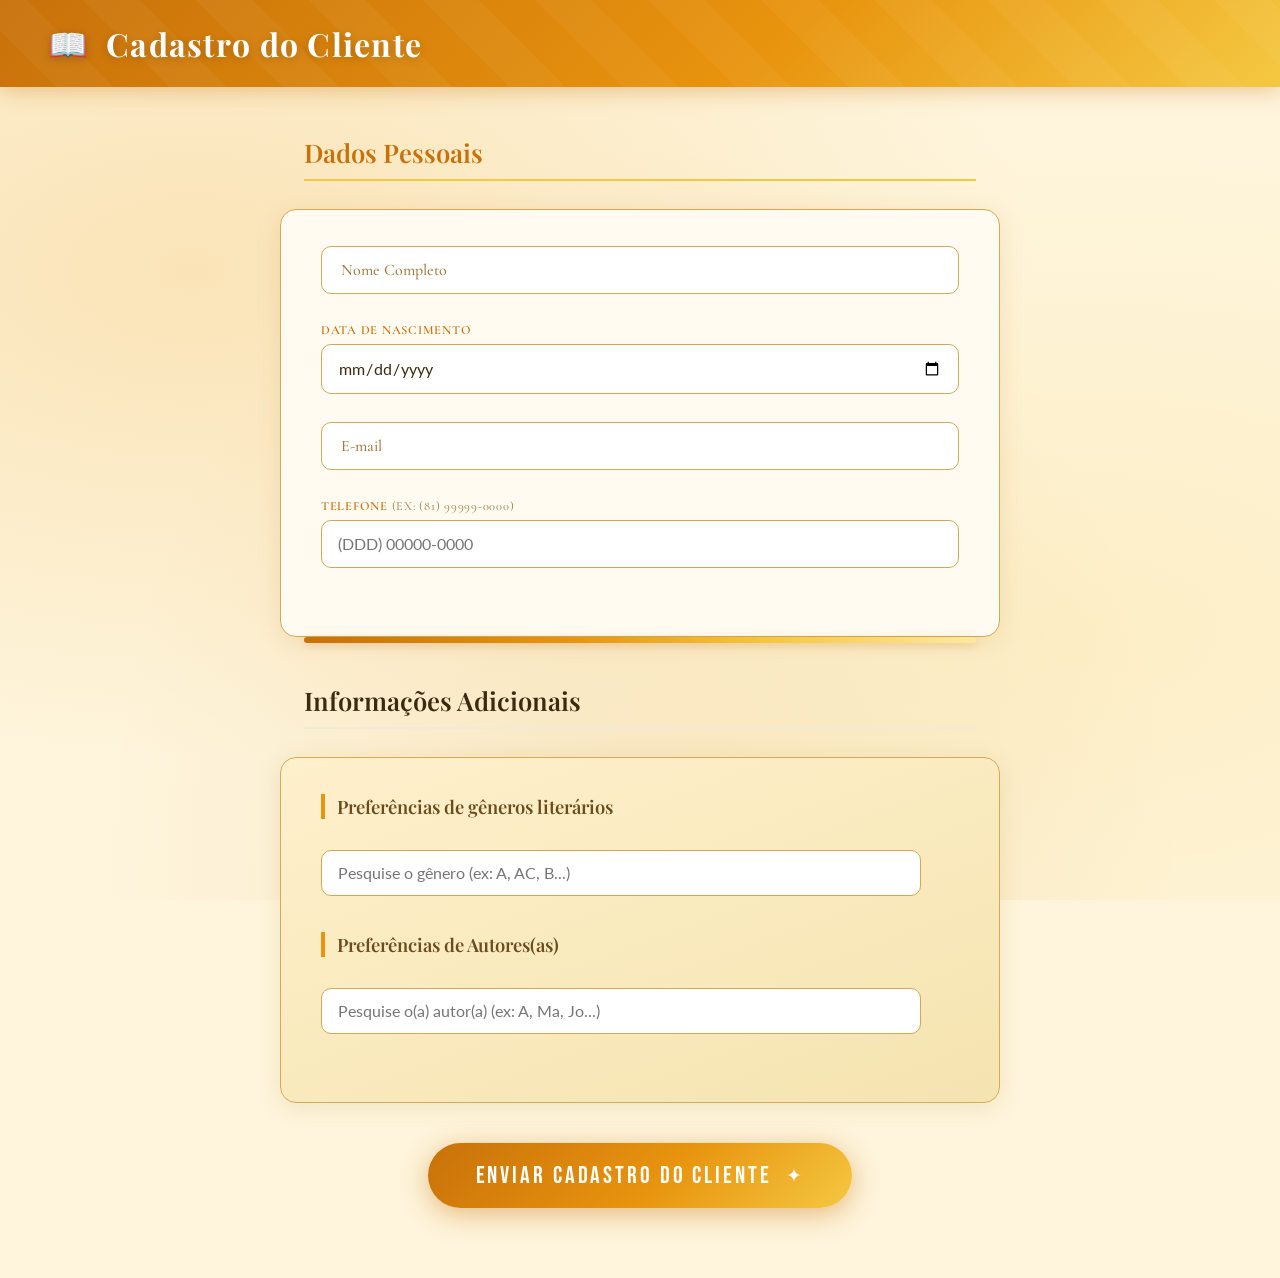
<file: index.html>
<!DOCTYPE html>
<html lang="pt-br">

<head>
    <meta charset="UTF-8">
    <meta name="viewport" content="width=device-width, initial-scale=1.0">
    <title>Login Book</title>
    <link rel="preconnect" href="https://fonts.googleapis.com">
    <link href="https://fonts.googleapis.com/css2?family=Playfair+Display:ital,wght@0,400;0,600;0,700;1,400&family=Cormorant+Garamond:ital,wght@0,300;0,400;0,500;0,600;1,400&family=Lato:wght@300;400;700&family=Bebas+Neue&display=swap" rel="stylesheet">
    <link rel="stylesheet" href="login-book/styles.css">
</head>

<body>

    <!-- CABEÇALHO -->
    <div id="header">
        <h1>Cadastro do Cliente</h1>
    </div>

    <!-- TÍTULO DA SEÇÃO 1 -->
    <div id="main">
        <h3>Dados Pessoais</h3>
    </div>

    <!-- FORMULÁRIO 1 — DADOS PESSOAIS -->
    <form id="form-dados" action="salvar.php" method="post" novalidate>

        <!-- Nome Completo — Floating Label -->
        <div class="floating-field">
            <input type="text" id="nomeCompleto" placeholder=" " required>
            <label for="nomeCompleto">Nome Completo</label>
            <small id="nomeErro" style="color:red; display:none;"></small>
        </div>

        <!-- Data de Nascimento -->
        <div class="input-calendar">
            <label for="dataNascimento">Data de Nascimento</label>
            <input type="date" id="dataNascimento" required>
            <small id="dataErro" style="color:red; display:none;"></small>
        </div>

        <!-- E-mail — Floating Label -->
        <div class="floating-field">
            <input type="email" id="email" name="email" placeholder=" " required>
            <label for="email">E-mail</label>
            <small id="emailHelp" style="display:none; color:#A07840; font-style:italic; font-size:0.8rem; margin-top:4px;">
                Use um e-mail válido como: exemplo@gmail.com ou exemplo@hotmail.com
            </small>
        </div>

        <!-- Telefone -->
        <div class="input-group-number">
            <label for="phone">Telefone <span style="font-size:0.78rem; font-weight:400; color:#A07840;">(ex: (81) 99999-0000)</span></label>
            <input type="tel" id="phone" required placeholder="(DDD) 00000-0000">
            <small id="phoneErro" style="color:red; display:none;"></small>
        </div>

    </form>

    <!-- DIVISÓRIA ENTRE SEÇÕES -->
    <div class="secao-divisoria">
        <div class="secao-divisoria-inner"></div>
    </div>

    <!-- TÍTULO DA SEÇÃO 2 -->
    <div id="main-1">
        <h1>Informações Adicionais</h1>
    </div>

    <!-- FORMULÁRIO 2 — INFORMAÇÕES ADICIONAIS -->
    <form id="form-adicional" novalidate>

        <!-- Preferências Literárias -->
        <div id="sistema-literario-root">
            <h3 id="titulo-preferencias">Preferências de gêneros literários</h3>
            <div id="gera-tags-selecionadas" style="margin-bottom: 15px; display: flex; gap: 8px; flex-wrap: wrap;"></div>
            <div id="gera-container-principal" style="position: relative; width: 100%; max-width: 600px; margin-bottom: 20px;">
                <input type="text" id="gera-input-genero" placeholder="Pesquise o gênero (ex: A, AC, B...)" autocomplete="off">
                <ul id="gera-lista-genero"></ul>
            </div>
            <div id="gera-secao-perguntas"></div>
        </div>

        <!-- Preferências de Autores -->
        <div id="sistema-autores-root">
            <h3 id="titulo-preferencias-autores">Preferências de Autores(as)</h3>
            <div id="autor-tags-selecionadas" style="margin-bottom: 15px; display: flex; gap: 8px; flex-wrap: wrap;"></div>
            <div id="autor-container-principal" style="position: relative; width: 100%; max-width: 600px; margin-bottom: 20px;">
                <input type="text" id="autor-input" placeholder="Pesquise o(a) autor(a) (ex: A, Ma, Jo...)" autocomplete="off">
                <ul id="autor-lista"></ul>
            </div>
            <div id="autor-secao-perguntas"></div>
        </div>

    </form>

    <!-- ÁREA DO BOTÃO ENVIAR -->
    <div class="area-botao-enviar">
        <button id="btn-enviar" class="btn-enviar" type="button">
            <span class="btn-texto">Enviar Cadastro do Cliente</span>
            <span class="btn-icone">✦</span>
        </button>
    </div>

    <!-- ===== POPUP DE ERRO ===== -->
    <div id="popup-erro" class="popup-overlay" aria-hidden="true">
        <div class="popup-caixa popup-caixa--erro">
            <div class="popup-icone-wrap">
                <span class="popup-icone">⚠</span>
            </div>
            <h2 class="popup-titulo">Ops! Faltaram algumas informações</h2>
            <p class="popup-msg" id="popup-erro-msg"></p>
            <p class="popup-sub">Revise os campos destacados e tente enviar novamente.</p>
            <button class="popup-btn popup-btn--erro" id="btn-popup-erro-fechar">Corrigir agora</button>
        </div>
    </div>

    <!-- ===== POPUP DE SUCESSO ===== -->
    <div id="popup-sucesso" class="popup-overlay" aria-hidden="true">
        <div class="popup-caixa popup-caixa--sucesso">
            <div class="popup-icone-wrap">
                <span class="popup-icone">✔</span>
            </div>
            <h2 class="popup-titulo">CADASTRO REALIZADO!</h2>
            <p class="popup-msg">Seja bem-vindo(a)! Seu cadastro foi concluído com sucesso.</p>
            <button class="btn-enviar btn-enviar--sucesso" id="btn-prosseguir" type="button">
                <span class="btn-texto">Cadastro realizado, prossiga</span>
                <span class="btn-icone">→</span>
            </button>
        </div>
    </div>

    <script src="login-book/form.js"></script>

</body>
</html>
</file>
<file: login-book/styles.css>
/* =============================================
   IMPORTAÇÃO DE FONTES
   ============================================= */

@import url('https://fonts.googleapis.com/css2?family=Playfair+Display:ital,wght@0,400;0,600;0,700;1,400&family=Cormorant+Garamond:ital,wght@0,300;0,400;0,500;0,600;1,400&family=Lato:wght@300;400;700&family=Bebas+Neue&display=swap');

/* =============================================
   VARIÁVEIS GLOBAIS
   ============================================= */

:root {
    --amber-deep: #C8710A;
    --amber-mid: #E8940E;
    --amber-light: #F5C842;
    --amber-pale: #FDE9A2;
    --amber-wash: #FEF5DC;
    --cream: #FFFBF0;
    --section-alt: #F0EAD6;
    --text-dark: #3A2A10;
    --text-mid: #6B4C1E;
    --text-light: #A07840;
    --border-color: #D4A855;
    --shadow-card: 0 4px 24px rgba(180, 100, 10, 0.12);
    --radius-lg: 16px;
    --radius-md: 10px;
}


/* =============================================
   RESET E BASE
   ============================================= */

*,
*::before,
*::after {
    box-sizing: border-box;
    margin: 0;
    padding: 0;
}

html {
    scroll-behavior: smooth;
}

body {
    font-family: 'Lato', sans-serif;
    background-color: var(--amber-wash);
    color: var(--text-dark);
    min-height: 100vh;
    background-image: radial-gradient(ellipse at 15% 30%, rgba(232, 148, 14, 0.18) 0%, transparent 55%), radial-gradient(ellipse at 85% 70%, rgba(245, 200, 66, 0.14) 0%, transparent 55%), radial-gradient(ellipse at 50% 100%, rgba(200, 113, 10, 0.10) 0%, transparent 60%);
    background-attachment: fixed;
}


/* =============================================
   CABEÇALHO
   ============================================= */

#header {
    background: linear-gradient(135deg, var(--amber-deep) 0%, var(--amber-mid) 60%, var(--amber-light) 100%);
    padding: 22px 48px;
    display: flex;
    align-items: center;
    gap: 18px;
    box-shadow: 0 4px 20px rgba(200, 113, 10, 0.35);
    position: relative;
    overflow: hidden;
}

#header::before {
    content: '📖';
    font-size: 32px;
    filter: drop-shadow(0 2px 4px rgba(0, 0, 0, 0.2));
}

#header::after {
    content: '';
    position: absolute;
    inset: 0;
    background: repeating-linear-gradient(45deg, transparent, transparent 40px, rgba(255, 255, 255, 0.04) 40px, rgba(255, 255, 255, 0.04) 80px);
    pointer-events: none;
}

#header h1 {
    font-family: 'Playfair Display', serif;
    font-size: 2rem;
    font-weight: 700;
    color: #fff;
    letter-spacing: 0.04em;
    text-shadow: 0 2px 8px rgba(0, 0, 0, 0.2);
}


/* =============================================
   LAYOUT
   ============================================= */

form {
    max-width: 720px;
    margin: 0 auto;
    padding: 0 24px;
}

#main {
    max-width: 720px;
    margin: 48px auto 0;
    padding: 0 24px;
}

#main h3 {
    font-family: 'Playfair Display', serif;
    font-size: 1.6rem;
    font-weight: 600;
    color: var(--amber-deep);
    padding-bottom: 10px;
    border-bottom: 2px solid var(--amber-light);
    margin-bottom: 28px;
}

form:first-of-type {
    background: var(--cream);
    border: 1px solid var(--border-color);
    border-radius: var(--radius-lg);
    padding: 36px 40px 40px;
    box-shadow: var(--shadow-card);
}


/* =============================================
   DIVISÓRIA
   ============================================= */

.secao-divisoria {
    max-width: 720px;
    margin: 0 auto;
    padding: 0 24px;
}

.secao-divisoria-inner {
    width: 100%;
    height: 6px;
    border-radius: 3px;
    background: linear-gradient(90deg, var(--amber-deep) 0%, var(--amber-mid) 40%, var(--amber-light) 70%, var(--amber-pale) 100%);
    box-shadow: 0 2px 8px rgba(200, 113, 10, 0.25);
}


/* =============================================
   SEÇÃO 2
   ============================================= */

#main-1 {
    max-width: 720px;
    margin: 0 auto;
    padding: 40px 24px 0;
}

#main-1 h1 {
    font-family: 'Playfair Display', serif;
    font-size: 1.6rem;
    font-weight: 600;
    color: var(--text-dark);
    padding-bottom: 10px;
    border-bottom: 2px solid var(--section-alt);
    margin-bottom: 28px;
}

form:last-of-type {
    background: linear-gradient(160deg, #FEF0CC 0%, #F5E4B0 100%);
    border: 1px solid #D4AA55;
    border-radius: var(--radius-lg);
    padding: 0 40px 48px;
    box-shadow: 0 4px 24px rgba(160, 120, 30, 0.14);
    margin-bottom: 0;
}


/* =============================================
   FLOATING LABEL
   ============================================= */

.floating-field {
    position: relative;
    margin-bottom: 28px;
}

.floating-field label {
    position: absolute;
    top: 50%;
    left: 16px;
    transform: translateY(-50%);
    font-family: 'Cormorant Garamond', serif;
    font-size: 1rem;
    font-weight: 500;
    color: var(--text-light);
    pointer-events: none;
    transition: all 0.22s ease;
    background: transparent;
    padding: 0 4px;
    z-index: 1;
}

.floating-field input:focus~label,
.floating-field input:not(:placeholder-shown)~label {
    top: 0;
    font-size: 0.78rem;
    color: var(--amber-deep);
    background: var(--cream);
    font-weight: 600;
    letter-spacing: 0.06em;
    text-transform: uppercase;
}

form:last-of-type .floating-field input:focus~label,
form:last-of-type .floating-field input:not(:placeholder-shown)~label {
    background: #FEF0CC;
}


/* =============================================
   INPUTS
   ============================================= */

.floating-field input,
.input-group input,
.input-group-email input,
.input-group-number input,
.input-calendar input {
    width: 100%;
    padding: 14px 16px;
    font-family: 'Lato', sans-serif;
    font-size: 0.97rem;
    color: var(--text-dark);
    background: #fff;
    border: 1.5px solid var(--border-color);
    border-radius: var(--radius-md);
    outline: none;
    transition: border-color 0.2s, box-shadow 0.2s;
}

.floating-field input::placeholder {
    color: transparent;
}

.floating-field input:focus,
.input-group input:focus,
.input-group-email input:focus,
.input-group-number input:focus,
.input-calendar input:focus {
    border-color: var(--amber-mid);
    box-shadow: 0 0 0 3px rgba(232, 148, 14, 0.18);
    background: #FFFDF5;
}


/* Input inválido destacado */

.input-invalido input,
.input-invalido {
    border-color: #e74c3c !important;
    box-shadow: 0 0 0 3px rgba(231, 76, 60, 0.15) !important;
}

.input-calendar {
    position: relative;
    margin-bottom: 28px;
}

.input-calendar label {
    display: block;
    font-family: 'Cormorant Garamond', serif;
    font-size: 0.78rem;
    font-weight: 600;
    color: var(--amber-deep);
    text-transform: uppercase;
    letter-spacing: 0.06em;
    margin-bottom: 6px;
}

.input-calendar input[type="date"] {
    width: 100%;
    padding: 14px 16px;
    font-family: 'Lato', sans-serif;
    font-size: 0.97rem;
    color: var(--text-dark);
    background: #fff;
    border: 1.5px solid var(--border-color);
    border-radius: var(--radius-md);
    outline: none;
    cursor: pointer;
    transition: border-color 0.2s, box-shadow 0.2s;
}

.input-calendar input[type="date"]:focus {
    border-color: var(--amber-mid);
    box-shadow: 0 0 0 3px rgba(232, 148, 14, 0.18);
}

.input-group-number {
    margin-bottom: 28px;
}

.input-group-number label {
    display: block;
    font-family: 'Cormorant Garamond', serif;
    font-size: 0.78rem;
    font-weight: 600;
    color: var(--amber-deep);
    text-transform: uppercase;
    letter-spacing: 0.06em;
    margin-bottom: 6px;
}

.input-group-number input {
    width: 100%;
    padding: 14px 16px;
    font-family: 'Lato', sans-serif;
    font-size: 0.97rem;
    color: var(--text-dark);
    background: #fff;
    border: 1.5px solid var(--border-color);
    border-radius: var(--radius-md);
    outline: none;
    transition: border-color 0.2s, box-shadow 0.2s;
}

.input-group-number input:focus {
    border-color: var(--amber-mid);
    box-shadow: 0 0 0 3px rgba(232, 148, 14, 0.18);
}

small[id$="Erro"] {
    display: block;
    margin-top: 5px;
    font-size: 0.8rem;
    color: #C0392B;
    padding-left: 4px;
}

small[id$="Help"] {
    display: block;
    margin-top: 5px;
    font-size: 0.8rem;
    color: var(--text-light);
    font-style: italic;
}


/* =============================================
   PREFERÊNCIAS — TÍTULOS E CAMPOS
   ============================================= */

#titulo-preferencias,
#titulo-preferencias-autores {
    font-family: 'Playfair Display', serif;
    font-size: 1.15rem;
    font-weight: 600;
    color: var(--text-mid);
    margin: 36px 0 16px;
    padding-left: 12px;
    border-left: 4px solid var(--amber-mid);
}

#gera-input-genero,
#autor-input {
    width: 100%;
    padding: 13px 16px !important;
    font-family: 'Lato', sans-serif !important;
    font-size: 0.97rem !important;
    color: var(--text-dark) !important;
    background: #fff !important;
    border: 1.5px solid var(--border-color) !important;
    border-radius: var(--radius-md) !important;
    outline: none;
    transition: border-color 0.2s, box-shadow 0.2s;
    box-sizing: border-box !important;
}

#gera-input-genero:focus,
#autor-input:focus {
    border-color: var(--amber-mid) !important;
    box-shadow: 0 0 0 3px rgba(232, 148, 14, 0.18) !important;
}


/* Tags com X */

.tag-removivel {
    display: inline-flex;
    align-items: center;
    gap: 7px;
    background: linear-gradient(135deg, var(--amber-deep), var(--amber-mid));
    color: #fff;
    padding: 6px 10px 6px 14px;
    border-radius: 20px;
    font-size: 0.82rem;
    font-family: 'Lato', sans-serif;
    font-weight: 700;
    box-shadow: 0 2px 6px rgba(200, 113, 10, 0.25);
    transition: box-shadow 0.15s, transform 0.15s;
}

.tag-removivel:hover {
    box-shadow: 0 4px 12px rgba(200, 113, 10, 0.4);
    transform: translateY(-1px);
}

.tag-btn-remover {
    display: inline-flex;
    align-items: center;
    justify-content: center;
    width: 18px;
    height: 18px;
    border-radius: 50%;
    background: rgba(255, 255, 255, 0.25);
    border: none;
    cursor: pointer;
    color: #fff;
    font-size: 0.75rem;
    font-weight: 900;
    line-height: 1;
    padding: 0;
    transition: background 0.15s, transform 0.15s;
}

.tag-btn-remover:hover {
    background: rgba(255, 255, 255, 0.5);
    transform: scale(1.15);
}

#gera-secao-perguntas>div,
#autor-secao-perguntas>div {
    border-left: 4px solid var(--amber-light) !important;
    background: rgba(255, 255, 255, 0.55);
    border-radius: 0 6px 6px 0;
    padding: 14px 18px !important;
}

#gera-secao-perguntas p,
#autor-secao-perguntas p {
    font-family: 'Cormorant Garamond', serif !important;
    font-style: italic !important;
    font-size: 1.1rem !important;
    color: var(--text-mid) !important;
    margin-bottom: 10px;
}

#gera-secao-perguntas input,
#autor-secao-perguntas input {
    font-family: 'Lato', sans-serif !important;
    font-size: 0.95rem !important;
    color: var(--text-dark) !important;
    background: #fff !important;
    border: 1.5px solid var(--border-color) !important;
    border-radius: var(--radius-md) !important;
    padding: 11px 14px !important;
    outline: none;
    transition: border-color 0.2s, box-shadow 0.2s;
}

#gera-secao-perguntas input:focus,
#autor-secao-perguntas input:focus {
    border-color: var(--amber-mid) !important;
    box-shadow: 0 0 0 3px rgba(232, 148, 14, 0.18) !important;
}


/* #gera-lista-genero — dropdown absoluto (comportamento padrão) */

#gera-lista-genero {
    background-color: #fff !important;
    border: 1.5px solid var(--border-color) !important;
    border-radius: 0 0 var(--radius-md) var(--radius-md) !important;
    box-shadow: 0 8px 24px rgba(180, 100, 10, 0.15) !important;
}


/* #autor-lista — lista no fluxo normal: empurra o botão para baixo quando aberta */

#autor-lista {
    background-color: #fff !important;
    border: 1.5px solid var(--border-color) !important;
    border-radius: 0 0 var(--radius-md) var(--radius-md) !important;
    box-shadow: 0 8px 24px rgba(180, 100, 10, 0.15) !important;
    /* Animação suave de abertura/fechamento */
    overflow: hidden !important;
    transition: max-height 0.28s cubic-bezier(0.4, 0, 0.2, 1), opacity 0.22s ease, box-shadow 0.22s ease !important;
}

#autor-lista[style*="display: block"] {
    opacity: 1 !important;
}

#autor-lista[style*="display: none"] {
    opacity: 0 !important;
}

#gera-lista-genero li,
#autor-lista li,
[id^="li-obra-"] li {
    font-family: 'Lato', sans-serif !important;
    font-size: 0.93rem !important;
    color: var(--text-dark) !important;
    padding: 11px 16px !important;
    border-bottom: 1px solid #F5E8C8 !important;
}


/* =============================================
   ÁREA DO BOTÃO ENVIAR
   ============================================= */

.area-botao-enviar {
    max-width: 720px;
    margin: 40px auto 70px;
    padding: 0 24px;
    display: flex;
    justify-content: center;
}


/* =============================================
   BOTÃO PRINCIPAL — ENVIAR CADASTRO
   ============================================= */

@keyframes btnPulse {
    0% {
        box-shadow: 0 6px 28px rgba(200, 113, 10, 0.45), 0 0 0 0 rgba(232, 148, 14, 0.4);
    }
    70% {
        box-shadow: 0 6px 28px rgba(200, 113, 10, 0.45), 0 0 0 14px rgba(232, 148, 14, 0);
    }
    100% {
        box-shadow: 0 6px 28px rgba(200, 113, 10, 0.45), 0 0 0 0 rgba(232, 148, 14, 0);
    }
}

@keyframes btnSalta {
    0% {
        transform: translateY(0) scale(1);
    }
    30% {
        transform: translateY(-10px) scale(1.04);
    }
    55% {
        transform: translateY(-4px) scale(1.02);
    }
    75% {
        transform: translateY(-7px) scale(1.03);
    }
    100% {
        transform: translateY(0) scale(1);
    }
}

.btn-enviar {
    display: inline-flex;
    align-items: center;
    gap: 14px;
    padding: 18px 48px;
    background: linear-gradient(135deg, var(--amber-deep) 0%, var(--amber-mid) 55%, var(--amber-light) 100%);
    color: #fff;
    border: none;
    border-radius: 60px;
    cursor: pointer;
    font-family: 'Bebas Neue', sans-serif;
    font-size: 1.5rem;
    letter-spacing: 0.12em;
    text-transform: uppercase;
    box-shadow: 0 6px 28px rgba(200, 113, 10, 0.45);
    transition: background 0.25s, box-shadow 0.25s, transform 0.18s, filter 0.25s;
    position: relative;
    overflow: hidden;
    animation: btnPulse 2.4s infinite;
}


/* Brilho deslizante no hover */

.btn-enviar::before {
    content: '';
    position: absolute;
    top: 0;
    left: -75%;
    width: 50%;
    height: 100%;
    background: linear-gradient(120deg, transparent, rgba(255, 255, 255, 0.28), transparent);
    transform: skewX(-20deg);
    transition: left 0.5s ease;
    pointer-events: none;
}

.btn-enviar:hover::before {
    left: 130%;
}

.btn-enviar:hover {
    background: linear-gradient(135deg, #a35808 0%, var(--amber-deep) 55%, var(--amber-mid) 100%);
    box-shadow: 0 10px 36px rgba(180, 90, 5, 0.55);
    filter: brightness(1.08) saturate(1.15);
    animation: btnSalta 0.55s ease forwards, btnPulse 2.4s 0.55s infinite;
}

.btn-enviar:active {
    transform: scale(0.96) translateY(2px);
    box-shadow: 0 3px 14px rgba(200, 113, 10, 0.35);
    filter: brightness(0.95);
}

.btn-icone {
    font-size: 1.2rem;
    transition: transform 0.3s;
    display: inline-block;
}

.btn-enviar:hover .btn-icone {
    transform: rotate(90deg) scale(1.3);
}


/* Variante sucesso — verde */

.btn-enviar--sucesso {
    background: linear-gradient(135deg, #1a7a3a 0%, #27ae60 55%, #52d68a 100%);
    box-shadow: 0 6px 28px rgba(30, 160, 70, 0.45);
    animation: btnPulse 2.4s infinite;
    margin-top: 24px;
    font-size: 1.3rem;
}

.btn-enviar--sucesso:hover {
    background: linear-gradient(135deg, #145c2b 0%, #1e8a4d 55%, #3abf74 100%);
    box-shadow: 0 10px 36px rgba(20, 130, 55, 0.55);
    animation: btnSalta 0.55s ease forwards;
}


/* =============================================
   POPUP OVERLAY
   ============================================= */

.popup-overlay {
    position: fixed;
    inset: 0;
    background: rgba(30, 15, 0, 0.65);
    backdrop-filter: blur(4px);
    display: flex;
    align-items: center;
    justify-content: center;
    z-index: 99999;
    opacity: 0;
    pointer-events: none;
    transition: opacity 0.3s ease;
    padding: 20px;
}

.popup-overlay.ativo {
    opacity: 1;
    pointer-events: all;
}


/* =============================================
   CAIXA DO POPUP
   ============================================= */

@keyframes popupEntrada {
    from {
        transform: scale(0.75) translateY(30px);
        opacity: 0;
    }
    to {
        transform: scale(1) translateY(0);
        opacity: 1;
    }
}

.popup-caixa {
    border-radius: 20px;
    padding: 44px 40px 40px;
    max-width: 480px;
    width: 100%;
    text-align: center;
    position: relative;
    animation: popupEntrada 0.35s cubic-bezier(0.34, 1.56, 0.64, 1) both;
}


/* POPUP ERRO — tons avermelhados */

.popup-caixa--erro {
    background: linear-gradient(160deg, #fff5f5 0%, #ffe0e0 100%);
    border: 2px solid #e74c3c;
    box-shadow: 0 12px 48px rgba(200, 30, 30, 0.3), 0 0 0 6px rgba(231, 76, 60, 0.08);
}


/* POPUP SUCESSO — tons verdes */

.popup-caixa--sucesso {
    background: linear-gradient(160deg, #f0fff4 0%, #c6f6d5 100%);
    border: 2px solid #27ae60;
    box-shadow: 0 12px 48px rgba(30, 160, 70, 0.3), 0 0 0 6px rgba(39, 174, 96, 0.08);
}

.popup-icone-wrap {
    width: 64px;
    height: 64px;
    border-radius: 50%;
    display: flex;
    align-items: center;
    justify-content: center;
    margin: 0 auto 18px;
    font-size: 2rem;
}

.popup-caixa--erro .popup-icone-wrap {
    background: linear-gradient(135deg, #e74c3c, #c0392b);
    color: #fff;
    box-shadow: 0 4px 16px rgba(200, 30, 30, 0.4);
}

.popup-caixa--sucesso .popup-icone-wrap {
    background: linear-gradient(135deg, #27ae60, #1a7a3a);
    color: #fff;
    box-shadow: 0 4px 16px rgba(30, 160, 70, 0.4);
}

.popup-titulo {
    font-family: 'Bebas Neue', sans-serif;
    font-size: 1.9rem;
    letter-spacing: 0.1em;
    margin-bottom: 12px;
}

.popup-caixa--erro .popup-titulo {
    color: #c0392b;
}

.popup-caixa--sucesso .popup-titulo {
    color: #1a7a3a;
}

.popup-msg {
    font-family: 'Lato', sans-serif;
    font-size: 1rem;
    color: #5a2020;
    margin-bottom: 8px;
    line-height: 1.55;
}

.popup-caixa--sucesso .popup-msg {
    color: #1a5c34;
}

.popup-sub {
    font-family: 'Cormorant Garamond', serif;
    font-style: italic;
    font-size: 0.95rem;
    color: #a04040;
    margin-bottom: 28px;
}

.popup-btn {
    display: inline-block;
    padding: 13px 36px;
    border-radius: 50px;
    border: none;
    cursor: pointer;
    font-family: 'Bebas Neue', sans-serif;
    font-size: 1.1rem;
    letter-spacing: 0.1em;
    transition: transform 0.18s, box-shadow 0.18s, filter 0.18s;
}

.popup-btn--erro {
    background: linear-gradient(135deg, #e74c3c, #c0392b);
    color: #fff;
    box-shadow: 0 4px 16px rgba(200, 30, 30, 0.35);
}

.popup-btn--erro:hover {
    transform: translateY(-3px) scale(1.03);
    box-shadow: 0 8px 24px rgba(200, 30, 30, 0.45);
    filter: brightness(1.1);
}

.popup-btn--erro:active {
    transform: scale(0.97);
}


/* =============================================
   ANIMAÇÕES DE ENTRADA
   ============================================= */

@keyframes fadeUp {
    from {
        opacity: 0;
        transform: translateY(18px);
    }
    to {
        opacity: 1;
        transform: translateY(0);
    }
}

#header {
    animation: fadeUp 0.4s ease both;
}

#main {
    animation: fadeUp 0.5s 0.10s ease both;
}

form:first-of-type {
    animation: fadeUp 0.5s 0.18s ease both;
}

.secao-divisoria {
    animation: fadeUp 0.4s 0.28s ease both;
}

#main-1 {
    animation: fadeUp 0.5s 0.32s ease both;
}

form:last-of-type {
    animation: fadeUp 0.5s 0.38s ease both;
}

.area-botao-enviar {
    animation: fadeUp 0.5s 0.46s ease both;
}


/* =============================================
   RESPONSIVO
   ============================================= */

@media (max-width: 600px) {
    #header {
        padding: 18px 20px;
    }
    #header h1 {
        font-size: 1.4rem;
    }
    form:first-of-type,
    form:last-of-type {
        padding: 24px 20px 32px;
    }
    #main,
    #main-1,
    .secao-divisoria,
    .area-botao-enviar {
        padding: 0 16px;
    }
    #main {
        margin-top: 32px;
    }
    .btn-enviar {
        font-size: 1.15rem;
        padding: 15px 28px;
    }
    .popup-caixa {
        padding: 32px 24px 28px;
    }
}
</file>
